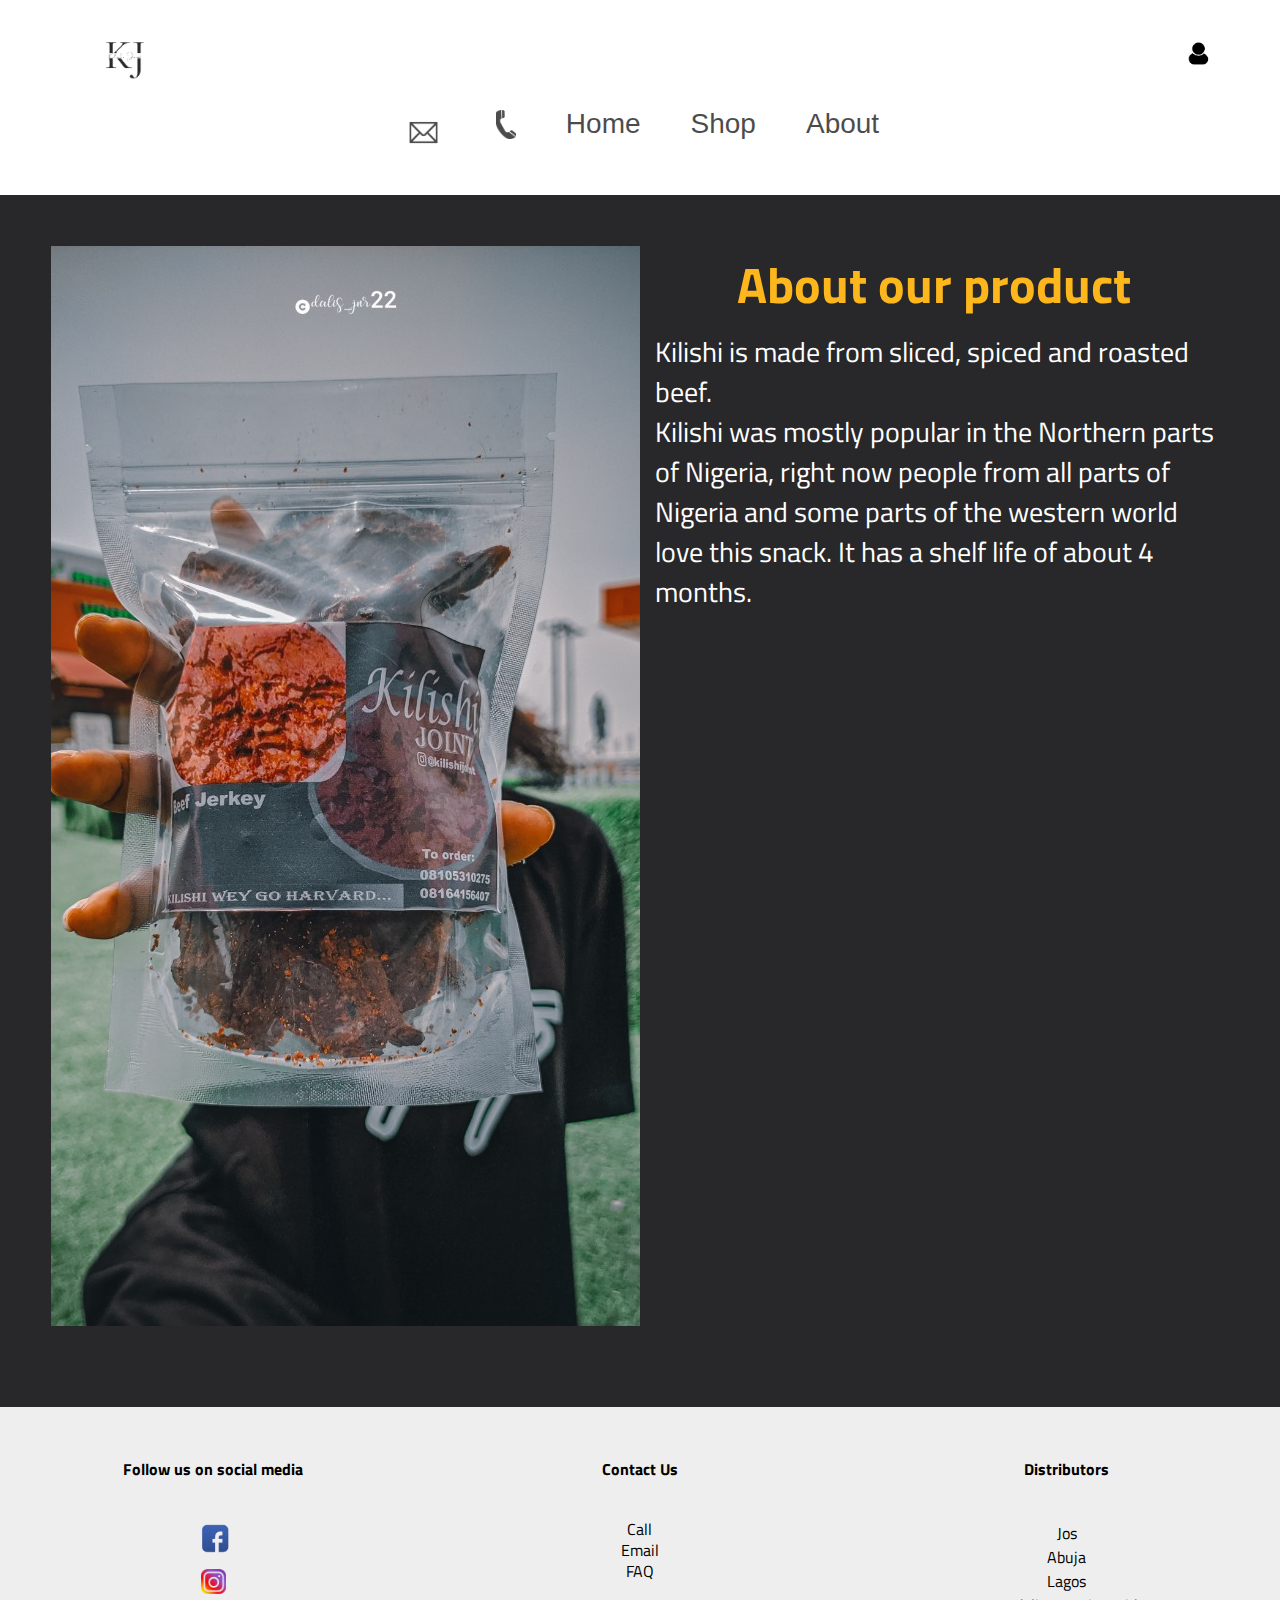
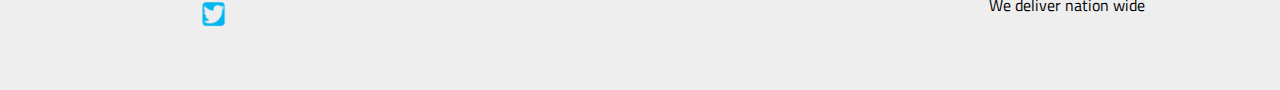
<file: about.html>
<!DOCTYPE html>
<html lang="en">
<head>
    <meta charset="UTF-8">
    <meta http-equiv="X-UA-Compatible" content="IE=edge">
    <meta name="viewport" content="width=device-width, initial-scale=1.0">
    <title>Kilishi Joint - About page</title>
    <link rel="stylesheet" href="css/style.css">
    <link rel="stylesheet" href="css/about.css">
    <link rel="stylesheet" href="css/product.css">
    <link rel="preconnect" href="https://fonts.googleapis.com">
    <link rel="preconnect" href="https://fonts.gstatic.com" crossorigin>
    <link rel="stylesheet" href="https://cdnjs.cloudflare.com/ajax/libs/font-awesome/4.7.0/css/font-awesome.min.css">
    <link href="https://fonts.googleapis.com/icon?family=Material+Icons" rel="stylesheet">
    <link
        rel="stylesheet"
        href="https://cdnjs.cloudflare.com/ajax/libs/font-awesome/5.15.1/css/all.min.css"
        integrity="sha512-+4zCK9k+qNFUR5X+cKL9EIR+ZOhtIloNl9GIKS57V1MyNsYpYcUrUeQc9vNfzsWfV28IaLL3i96P9sdNyeRssA=="
        crossorigin="anonymous"
        />
</head>
<body>
     <!-- navbar -->
    <nav></nav>

    <section class="about-product">
        <img src="img/img10.jpeg" class="product-img1" alt="">
        <div>
            <h1 class="title">About our product</h1>
                <p class="product-text">Kilishi is made from sliced, spiced and roasted beef. <br> Kilishi was mostly popular in the Northern parts of Nigeria, right now people from all parts of Nigeria and some parts of the western world love this snack. It has a shelf life of about 4 months.</p>
        </div>
    </section>

    <footer class="footer-section">
        <div class="footer-second">
            <div class="footer-column-1">
                <h3>Follow us on social media</h3>
                <a class="active" href="http://www.facebook.com/profile.php?id=100078228979882"><img src="img/facebook.png" class="social-img1" alt=""></a>
                <a class="active" href="http://instagram.com/kilishijoint?igshid=NmZiMzY2Mjc="><img src="img/insta.png" class="social-img" alt=""><a>
                <a class="active" href="http://twitter.com/kilishijoint?s=21&t=3jqkEp6y48Zc3IGKdm7s3A"><img src="img/twitter.png" class="social-img" alt=""></a>
            </div>
            <div class="footer-column-2">
                <h3>Contact Us</h3>
                <a href="tel:+2348105310275">Call</a>
                <a href="mailto:kilishijoint@gmail.com">Email</a>
                <a href="/about">FAQ</a>
            </div>
            <div class="footer-column-2">
                <h3>Distributors</h3>
                <p>Jos</p>
                <p>Abuja</p>
                <p>Lagos</p>
                <p>We deliver nation wide</p>
            </div>
        </div>
    </footer>

    <script src="../js/home.js"></script>
    <script src="js/nav.js"></script>
    <script src="../js/common.js"></script>
    <script src="../js/script.js"></script>
    <script src="js/about.js"></script>
</body>
</html>
</file>
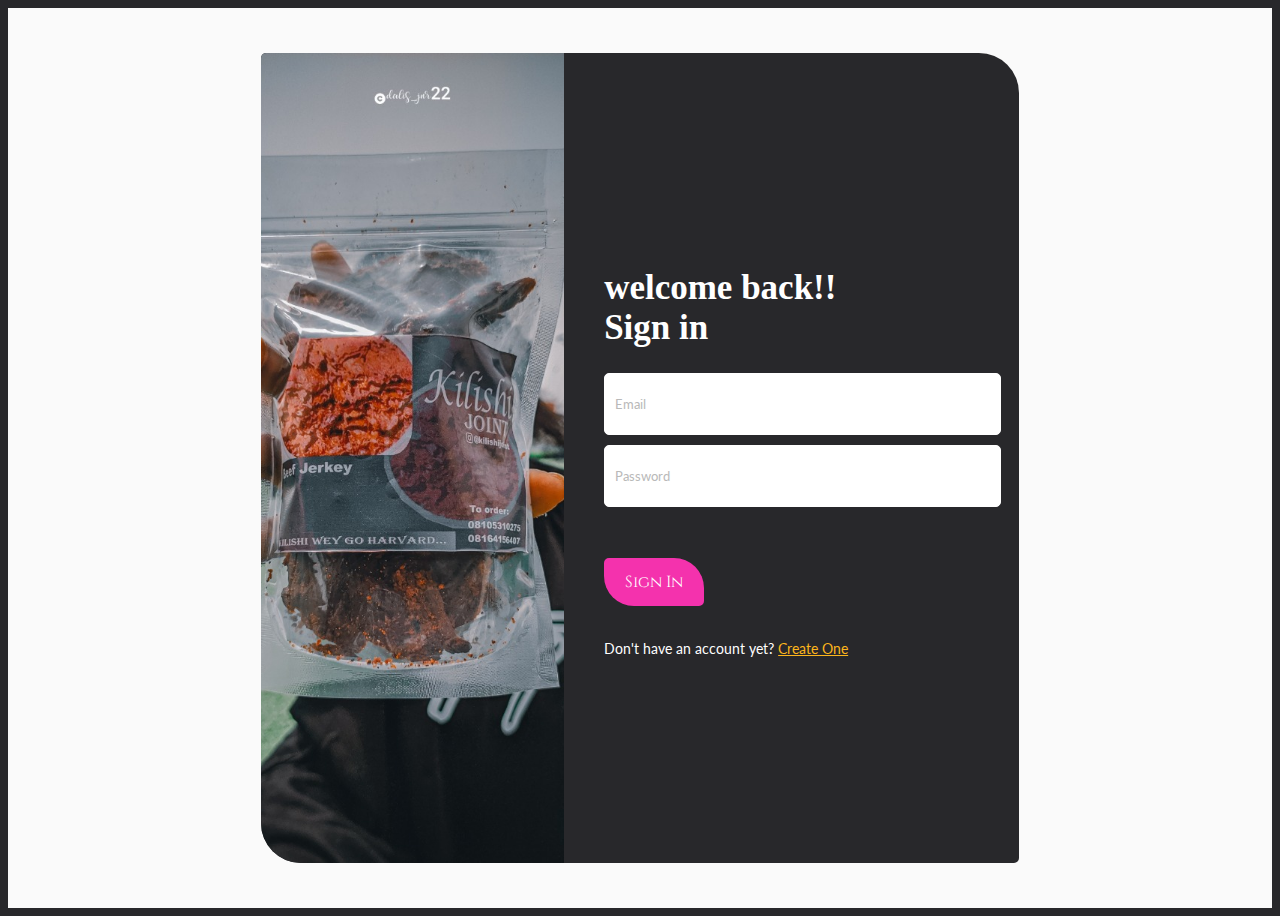
<file: login.html>
<!DOCTYPE html>
<html lang="en">
<head>
    <meta charset="UTF-8">
    <meta http-equiv="X-UA-Compatible" content="IE=edge">
    <meta name="viewport" content="width=device-width, initial-scale=1.0">
    <title>Kilishi Joint : Login Here</title>

    <link rel="preconnect" href="https://fonts.googleapis.com">
    <link rel="preconnect" href="https://fonts.gstatic.com" crossorigin>
    <link href="https://fonts.googleapis.com/css2?family=Cinzel&family=Lato&display=swap" rel="stylesheet">
    <link rel="stylesheet" href="css/style.css">
    <link rel="stylesheet" href="css/form.css">

</head>
<body>

    <img src="img/loading.gif" class="loader" alt="">

    <section class="form-section">
        <div class="form-container">
            <img src="img/img10.jpeg" class="form-img" alt="">
            <div class="form">
                <h1 class="form-heading">welcome back!! <br> Sign in</h1>
                <input type="email" autocomplete="off" id="email" placeholder="email">
                <input type="password" autocomplete="off" id="password" placeholder="password">
                <span class="error">**opps an error occured</span>

                <button class="submit-btn">Sign In</button>
                <p>Don't have an account yet? <a href="/signup" class="other-form-link">Create One</a></p>
            </div>
        </div>
    </section>
    
    <script src="js/common.js"></script>
    <script src="js/form.js"></script>

</body>
</html>
</file>
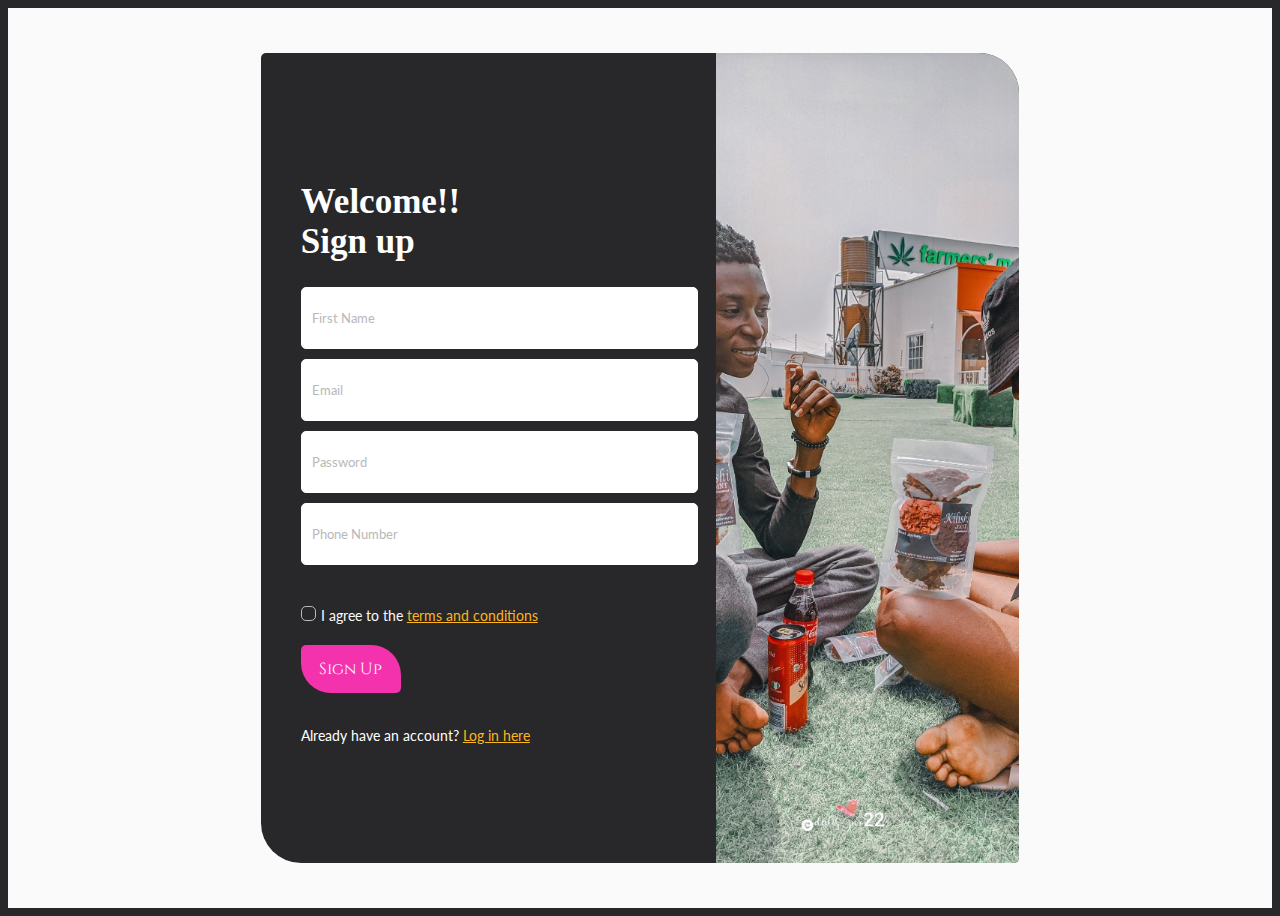
<file: public/signup.html>
<!DOCTYPE html>
<html lang="en">
<head>
    <meta charset="UTF-8">
    <meta http-equiv="X-UA-Compatible" content="IE=edge">
    <meta name="viewport" content="width=device-width, initial-scale=1.0">
    <title>Online Store : Signup Here</title>

    <link rel="preconnect" href="https://fonts.googleapis.com">
    <link rel="preconnect" href="https://fonts.gstatic.com" crossorigin>
    <link href="https://fonts.googleapis.com/css2?family=Cinzel&family=Lato&display=swap" rel="stylesheet">
    <link rel="stylesheet" href="css/style.css">
    <link rel="stylesheet" href="css/form.css">

</head>
<body>

    <img src="img/loading.gif" class="loader" alt="">

    <section class="form-section">
        <div class="form-container">
            <div class="form">
                <h1 class="form-heading">Welcome!! <br> Sign up</h1>
                <input type="text" autocomplete="off" id="name" placeholder="first name">
                <input type="email" autocomplete="off" id="email" placeholder="email">
                <input type="password" autocomplete="off" id="password" placeholder="password">
                <input type="number" autocomplete="off" id="number" placeholder="phone number">
                <span class="error">**oops something went wrong</span>

                <div>
                    <input type="checkbox" id="tc"><label for="tc" class="tc-text">I agree to the <a href="#">terms and conditions</a></label>
                </div>

                <button class="submit-btn">Sign Up</button>
                <p>Already have an account?  <a href="/login" class="other-form-link">Log in here</a></p>
            </div>
            <img src="img/img12.jpeg" class="form-img" alt="">
        </div>
    </section>
    
    <script src="js/common.js"></script>
    <script src="js/form.js"></script>

</body>
</html>
</file>
<file: css/style.css>
body {
    background-color: #28282B; 
}

.home {
    width: 100%;
    height: 120vh;
    background: url("../img/img8.jpeg");
    background-size: cover;
}


.sticky {
    position: fixed;
    top: 0;
    width: 100%;
    background-color: #f432ada0;

}


.navbar.sticky .link{
    color: #fff;
    opacity: 0.5;
}

.link.active, .link:hover, .navbar.sticky .link:hover, .navbar.sticky .link.active{
    opacity: 1; 
}

 
.user {
    width: 25px;
    height: 25px;
    position: relative;
    margin: 20px;
    cursor: pointer;
}

.user-icon {
    width: 100%;
    height: 100%;
    object-fit: cover;
}

.containers {
    width: 100%;
    height: 100vh;
    display: flex;
    align-items: center;
    justify-content: center;
}

h1 {
    color: #fff;
    font-size: 75px;
}

.auto-type{
    color: #fdb61c;
    font-size: 75px;
}

h2 {
    color: #f432ad;
}

.special-section {
    padding-top: 4%;
    margin-bottom: 40px;
}

.special-container {
    margin: 50px;
    margin-bottom: 0;
    display: flex;
    justify-content: space-between;
}

.special-card {
    width: 250px;
    height: auto;
    font-family: 'lato' sans-serif;
}

.special-dp {
    width: 100px;
    height: 100px;
    position: relative;
}

.special-dp img {
    width: 100%;
    height: 100%;
    object-fit: cover;
}

.special-dp {
    margin-bottom: 15px;
}

.special-title {
    font-size: 50px;
    line-height: 25px;
    margin: 30px 0;
    text-transform: capitalize;
    color: #fff;
    text-align: center;
}
.special-title2{
    font-size: 25px;
    
}
.special{
    opacity: 0.7;
    color: #fff;
    font-size: 20px;
    margin-top: 5px;
    justify-content: space-between;
}


.user-icon-popup{
    position: absolute;
    top: 200%;
    padding: 20px;
    background: #fff;
    font-family: 'lato', sans-serif;
    width: 180px;
    right: 0;
    border-radius: 5px;
    text-align: center;
    border: 1px solid #fdb61c;
    display: none;
}

.user-icon-popup.active{
    display: block;
}

.user-icon-popup p{
    font-size: 1.2rem;
    text-transform: capitalize;
    line-height: 2rem;
}

.user-icon-popup a{
    display: block;
    margin: 20px auto 0;
    text-decoration: none;
    color: #fff;
    background: #f432ad;
    width: 70px;
    padding-top: 10px;
    padding-bottom: 10px;
    
    text-transform: capitalize;
    border-radius: 5px;
    font-size: 20px;
}

@media screen and (max-width: 768px) {
    .special-section, .special-container, .special-title{
        margin-left: 20px;
        display: flex;
        flex-direction: column;
        justify-content: start;
        align-items: start;
    }
    .special-title {
        font-size: 20px;
        flex-wrap: wrap;
    }
}
</file>
<file: css/about.css>
.about-product {
    padding: 4vw;
    display: flex;
}

.product-img1 {
    width: 50%;
    height: 120vh;
}

.title {
    font-size: 50px;
    text-align: center;
    margin-bottom: 10px;
    color: #fdb61c;
}

.product-text {
    font-size: 28px;
    margin-left: 15px;
    color: #fff;
    line-height: 40px;
}

@media screen and (max-width: 768px) {
    .product-img1 {
        width: 50%;
        height: 50vh;
    }
    .title {
        font-size: 20px;
        text-align: center;
        margin-bottom: 10px;
        color: #fdb61c;
    }
    
    .product-text {
        font-size: 10px;
        margin-left: 15px;
        color: #fff;
        line-height: 20px;
    }
}
</file>
<file: css/product.css>
@import url("https://fonts.googleapis.com/css2?family=Titillium+Web:wght@200;300;400;700&display=swap");

* {
    margin: 0;
    padding: 0;
    box-sizing: border-box;
    text-decoration: none;
    font-family: "Titillium Web", sans-serif;
    list-style-type: none;
}

html {
    -ms-overflow-style: none; /* IE and Edge */
    scrollbar-width: none;
}

html::-webkit-scrollbar {
    display: none;
}

body {
    display: flex;
    flex-direction: column;
    -ms-overflow-style: none; /* IE and Edge */
    scrollbar-width: none;
}

body::webkit-scrollbar {
    display: none;
}

a {
    color: black;
    line-height: 1;
}

ul {
    list-style-type: none;
}

button:focus {
    outline: none;
}


/*Navbar*/
nav {
    display: flex;
    flex-direction: column;
    position: relative;
    justify-content: center;
    align-items: center;
    padding: 10px;
    background-color: #fff;
    z-index: 10;
}

/* logo , my account and shopping cart */
nav .navbar-top {
    max-width: 1600px;
    padding: 10px;
    width: 100%;
    display: flex;
    flex-direction: row;
    justify-content: space-between;
}

.navbar-top {
    width: 150px;
    height: 75px;
}

.navbar-top .logo{
    position: absolute;
    top: 30px;
    left: 100px;
}

.logo {
    width: 50px !important;
    height: 50px !important; 
}
#menuButton {
    width: 45px;
    height: 40px;
    cursor: pointer;
    color: #fff;
    background: transparent;
    border: none;
    display: none;
    font-size: 1.8rem;
}

#menuButton:focus {
    outline: none;
}

#menuButton:hover {
    color: #0d3c3f;
}

/* container of my account and shopping cart */
.navbar-top > div {
    font-size: 25px;
    margin-right: 10px;
    display: flex;
    flex-direction: row;
    align-items: center;
    justify-content: center;
    height: 60px;
}

ul a{
    display: block;
    color: #000;
    text-align: center;
    font-size: 28px !important;
    font-family: 'cinzel', sans-serif;
    padding: 20px;
    text-decoration: none;
}

.links-container{
    display: flex;
    justify-content: center;
    list-style: none;
    padding-top: 10px;
}

.link-item{
    margin: 10px;
}

.link{
    font-size: 30px;
    color: #000;
    text-decoration: none;
    padding: 10px;
    opacity: 0.7;
    transition: .5s;
}

.navbar-top .shopping-cart {
    margin-left: 10px;
    font-size: 1.4rem;
}

.shopping-cart .sum-prices {
    display: flex;
    flex-direction: row;
    justify-content: center;
    align-items: center;
}

#sum-prices {
    padding-left: 5px;
}

.sum-prices h6 {
    font-size: 0.9rem;
}

.shoppingCartButton {
    cursor: pointer;
}

.producstOnCart {
    -ms-overflow-style: none; /* IE and Edge */
    scrollbar-width: none;
    overflow: hidden;
    overflow-y: scroll;
    scroll-behavior: smooth;
    overscroll-behavior: contain;
    background-color: #202020;
    width: 300px;
    height: 500px;
    color: #f0f0f0;
    z-index: 15;
    position: fixed;
    top: 20px;
    right: 0;
    text-align: center;
    animation: fade 1s;
}

.producstOnCart::-webkit-scrollbar {
    display: none;
}

@keyframes fade {
    0% {
        transform: translateX(100%);
    }
    100% {
        transform: none;
    }
}

.producstOnCart::-webkit-scrollbar {
    width: 0;
    background: transparent;
}

.hide {
    display: none;
    visibility: none;
}

.producstOnCart ul {
    text-align: left;
    display: flex;
    flex-direction: column;
    justify-content: center;
    align-items: center;
}

.producstOnCart .buyItem {
    border-bottom: #aaa 1px solid;
    width: 90%;
    padding: 10px 0;
    display: flex;
}

.producstOnCart img {
    width: 90px;
}

.producstOnCart .top {
    display: flex;
    background-color: #616161;
    text-align: center;
    padding: 10px 0;
    position: sticky;
    top: 0;
    width: 100%;
}

.top button {
    background: transparent;
    border: none;
    font-size: 1.4rem;
    margin-left: 10px;
    color: #f432ad;
    cursor: pointer;
}

.top button:hover {
    color: #fff;
}

.top h3 {
    position: absolute;
    left: 50%;
    top: 50%;
    transform: translate(-50%, -50%);
    margin: 0 auto;
}

.producstOnCart > .checkout {
    font-size: 0.9rem;
    margin: 20px auto;
    border: none;
    background-color: #297075;
    padding: 10px 20px;
    color: #eee;
    cursor: pointer;
}

.overlay {
    overflow: hidden;
    display: inline-block;
    content: "";
    position: fixed;
    left: 0;
    top: 0;
    width: 100vw;
    height: 100vh;
    z-index: -1;
    background: rgba(0, 0, 0, 0.5);
}

.stopScrolling {
    height: 100vh;
    overflow: hidden;
}

.buyItem h6 {
    margin-bottom: 10px;
}

.buyItem button {
    background: transparent;
    color: #fff;
    cursor: pointer;
    font-weight: 900;
    font-size: 1.2rem;
    padding: 0 6px;
    border: none;
}

.buyItem button:active {
    color: #96c8cc;
}

.buyItem > div {
    padding: 0 20px;
}

.producstOnCart .empty {
    justify-self: center;
    margin: 150px auto;
}

.navbar {
    max-width: 1600px;
    width: 88vw;
    display: flex;
    flex-direction: row;
    position: relative;
}

.links {
    position: relative;
    display: inline-block;
    margin: auto;
}

.links ul {
    display: flex;
    flex-direction: row;
}

ul .nav-links {
    cursor: pointer;
    color: #333333;
    text-align: center;
    padding: 15px;
}

.nav-links > a:visited,
.navbar-top > a:visited {
    color: #333333;
}

.email {
    height: 45px;
    width: 45px;
}

.phone {
    width: 20px;
    height: 29px;
}

.link {
    text-align: center;
    font-size: 0.9rem;
}

.nav-links:hover .link {
    color: #24738b;
    text-decoration: none;
}

.navbarResponsive .links {
    margin: 5px;
}

.navbarResponsive ul {
    flex-direction: column;
    text-align: left;
}

.navbarResponsive {
    position: relative;
    margin-left: 50px;
}

.navbarResponsive .nav-links {
    text-align: left;
}

.navbarResponsive .nav-links > .link {
    z-index: 15;
    color: white;
}

.main-section {
    width: 100%;
    text-align: center;
    margin: 50px 0;
}

.product-container {
    max-width: 1600px;
    margin: auto;
    width: 88vw;
    position: relative;
}
.main-section{
    font-size: 1.3rem;
}

.products {
    display: grid;
    grid-template-columns: repeat(3, 1fr);
    grid-gap: 40px;
}

.product {
    position: relative;
    text-align: center;
    height: 100%;
    border-radius: 5px;
    overflow: hidden;
}

.product-over {
    z-index: 10;
    position: absolute;
    left: 0;
    top: 0;
    width: 100%;
    height: 76.4%;
    display: none;
    justify-content: center;
    align-items: center;
    animation-name: show_top;
    animation-duration: 1s;
    backdrop-filter: blur(5px);
}
@keyframes show_top {
    from {
        opacity: 0;
    }
    to {
        opacity: 1;
    }
}

.product-image:hover .product-over {
    display: flex;
    flex-direction: column;
}

img {
    width: 100%;
    height: 100%;
    object-fit: cover;
}

.productName {
    font-size: 20px;
    color: #fff;
}


.price, .priceValue {
    color: #f432ad;
    font-size: 1.5rem;
    margin-top: 0;
    text-align: left;
    margin-left: 10px;
}


/* Buttons style */
.btn {
    background-color: #f432add0;
    padding: 15px 50px 15px 30px;
    color: #fff;
    font-weight: bold;
    border-radius: 5px;
    text-align: center;
    font-size: 1.1rem;
    position: relative;
}



.btn:active {
    box-shadow: none;
}

.btn > .fa-angle-right {
    font-size: 1.5rem;
    position: absolute;
    right: 30px;
    top: 50%;
    transform: translateY(-50%);
    transition: right 0.5s;
}

.btn:hover .fa-angle-right {
    font-size: 1.5rem;
    position: absolute;
    right: 20px;
}

.btn i {
    margin: 0 5px;
}

.btn-small {
    border: none;
    font-size: 0.9rem;
    width: 60%;
    padding: 15px;
    background-color: white;
    box-shadow: 2px 2px 2px #49989e;
    color: black;
    margin-bottom: 10px;
    cursor: pointer;
}

.btn-small:hover {
    background-color: #f432add0;
    color: white;
}

/* review section */

.review-section{
    padding: 50% 5vw;
    width: 100%;
}

.section-title {
    font-size: 40px;
}

.review-container{
    margin: 50px;
    margin-bottom: 0;
    display: flex;
    justify-content: flex-start;
    gap: 20px;
}

.review-card{
    width: 250px;
    height: auto;
    font-family: 'lato', sans-serif;
}

.user-dp{
    width: 150px;
    height: 150px;
    border-radius: 50%;
    position: relative;
}

.user-dp img{
    width: 100%;
    height: 100%;
    object-fit: cover;
}

.user-dp::before{
    content: '';
    position: absolute;
    top: 10px;
    left: 10px;
    right: 10px;
    bottom: 10px;
    border: 4px solid #fff;
    border-radius: 50%;
}

.user-dp::after{
    content: attr(data-rating);
    position: absolute;
    bottom: 0;
    right: -20px;
    padding: 5px 20px;
    border-radius: 20px;
    background: #fdb61c;
}

.review-title{
    font-size: 20px;
    line-height: 25px;
    margin: 30px 0;
    text-transform: capitalize;
    color: #f432ad;
}

.review{
    opacity: 0.7;
    color: #fff;
}

/* add review section */
.detail-des, .review-section, .add-review-section{
    width: 100%;
    padding: 5vw;
}

.des{
    white-space: pre-wrap;
    font-family: 'lato', sans-serif;
    line-height: 30px;
    font-size: 20px;
    opacity: 0.5;
}

.review-headline, .review-field{
    width: 100%;
    height: 40px;
    border: 2px solid #c9c9c9;
    margin: 10px 0;
    padding: 10px;
    line-height: 40px;
    font-family: 'lato', sans-serif;
    color: #000;
    outline: none;
    text-transform: capitalize;
}

::placeholder{
    color: #c9c9c9;
}

.review-field{
    height: 160px;
    resize: none;
    padding: 0 10px;
}

.review-headline:focus,
.review-field:focus{
    border-color: #fdb61c;
}

.review-headline:focus::placeholder,
.review-field:focus::placeholder{
    color: #fdb61c;
}

.rating-text{
    font-family: 'lato', sans-serif;
    color: #c9c9c9;
    text-transform: uppercase;
    margin: 10px 0;
}

.rating-star{
    width: 30px;
    height: 30px;
    cursor: pointer;
}

.add-review-btn{
    border: none;
    outline: none;
    background: #f432ad;
    padding: 10px 20px;
    color: #fff;
    font-family: 'lato',sans-serif;
    font-size: 16px;
    text-transform: capitalize;
    margin-top: 30px;
    cursor: pointer;
}

footer {
    overflow: hidden;
    background-color: #eee;
    color: #000;
    margin-top: 30px;
}

footer .footer-second {
    width: 100%;
    display: inline-block;
    padding: 50px 0;
    overflow: hidden;
    text-align: center;
}

.footer-second a {
    display: block;
    margin: 5px auto;
}

.social-img {
    width: 6%;
    height: 6%;
}
.social-img1 {
    width: 8.8%;
    height: 8.8%;
}
.footer-second h3 {
    margin-bottom: 40px;
    font-size: 1rem;
}

.footer-second a:hover {
    color: #045e52;
    text-decoration: underline;
    text-decoration-color: black;
}

.footer-column-1 {
    width: calc(33.33333%);
    float: left;
}

.footer-column-2 {
    width: calc(33.33333%);
    float: left;
}

.footer-column-3 {
    width: calc(33.33333%);
    float: left;
    line-height: 20px;
}





.hidden {
    display: none;
}

@media screen and (max-width: 1024px) {
    nav .navbar-top {
        padding: 0;
    }

    nav {
        justify-content: left;
        align-items: flex-start;
        margin-bottom: 20px;
    }

    .navbar-top .logo {
        width: 100px;
        float: left;
    }

    #menuButton {
        display: inline;
        color: #000;
    }

    .navbar {
        background-color: #141414;
        width: 400px;
        height: 55vh;
        z-index: 10;
        position: absolute;
        top: 100px;
        left: 0;
        transform: translateX(-500px);
    }

    .navbarResponsive {
        transition: transform 0.5s;
        flex-direction: column;
        transform: translateX(0);
    }

    .navbarResponsive:after {
        content: "";
        position: fixed;
        left: 0;
        top: 0;
        width: 100vw;
        height: 100%;
        background: rgba(0, 0, 0, 0.5);
        z-index: -1;
    }

    .nav-links:hover .link::before {
        display: none;
    }

    .nav-links:hover .link::after {
        display: none;
    }
    .nav-links:hover .link {
        text-decoration: underline;
    }

    .item img {
        padding: 10px 5px;
    }

    .product-container {
        width: 90%;
    }

    .product-over button {
        font-size: 0;
    }

    .product .product-image {
        height: 300px;
    }
}

@media screen and (max-width: 768px) {
    .account-btn {
        font-size: 1rem;
    }

    .product-summary {
        height: 30%;
    }

    .products {
        width: 55%;
        height: 100%;
        margin: auto;
        grid-template-columns: repeat(1, 1fr);
    }

    .product-summary > p {
        display: none;
    }

    .review-section, .review-container, .section-title{
        margin-left: 8px;
        display: flex;
        flex-direction: column;
        justify-content: start;
        align-items: start;
    }
    .section-title {
        font-size: 20px;
        flex-wrap: wrap;
    }
    .add-review-section, .review {
        margin-left: 8px;
        display: flex;
        flex-direction: column;
        justify-content: start;
        align-items: start;
    }

    .review-headline {
        height: 40px !important;
    }
    .review-headline, .review-field{
        width: 70%;
        height: 80px;
        border: 2px solid #c9c9c9;
        margin: 10px 0;
        padding: 10px;
        line-height: 40px;
        font-family: 'lato', sans-serif;
        color: #000;
        outline: none;
        text-transform: capitalize;
    }

    footer .footer-second {
        margin-left: 30px;
        display: flex;
        flex-direction: column;
        justify-content: start;
        align-items: start;
    }

    .footer-second h3 {
        margin-bottom: 15px;
    }

    .footer-second > div {
        margin-top: 30px;
        text-align: left;
        width: 100%;
    }
    .footer-second a {
        width: 100%;
    }
}

@media screen and (max-width: 400px) {
    .btn {
        font-size: 0.9rem;
    }

    .navbar {
        width: 100vw;
        height: 430px;
    }

    .logo {
        width: 35px !important;
        height: 35px !important; 
    }
    .producstOnCart {
        font-size: 0.8rem;
    }


    .product-summary .price {
        display: inline;
        left: 0;
    }

    .price, .priceValue {
        color: #dd3333;
        margin-top: 40px ;
        text-align: left;
        padding: 5px;
        font-size: 1rem;
    }


    #sum-prices {
        display: none;
    }

    .fas {
        font-size: 1rem;
    }
}
</file>
<file: css/form.css>
.loader{
    position: fixed;
    top: 50%;
    left: 50%;
    transform: translate(-50%, -50%);
    width: 90px;
    z-index: 5;
    display: none;
}

.form-section{
    width: 100%;
    height: 100vh;
    position: relative;
    display: flex;
    justify-content: center;
    align-items: center;
    background: #fafafa;
}

.form-container{
    width: 60%;
    min-width: 300px;
    height: 90vh;
    background: #28282B;
    overflow: hidden;
    z-index: 2;
    display: flex;
    border-radius: 5px 40px;
}

.form-img{
    width: 40%;
    height: 100%;
    object-fit: cover;
}

.form{
    width: 60%;
    padding: 20px 40px;
    display: flex;
    flex-direction: column;
    justify-content: center;
}

.form-heading{
    font-size: 35px;
    margin-bottom: 20px;
}

input, textarea{
    width: 100%;
    height: 40px;
    border: 1px solid #fff;
    margin: 5px 0;
    padding: 10px;
    line-height: 40px;
    font-family: 'lato', sans-serif;
    color: #000;
    outline: none;
    border-radius: 5px;
}

::placeholder{
    color: #b9b9b9;
    text-transform: capitalize;
}

input::-webkit-inner-spin-button{
    -webkit-appearance: none;
    margin: 0;
}

input:focus, textarea:focus{
    border: 2px solid #fdb61c;
}

input:focus::placeholder, textarea:focus::placeholder{
    color: #fdb61c;
}

.error{
    display: block;
    font-size: .8rem;
    color: rgb(244, 234, 234);
    margin: 5px 0;
    text-transform: capitalize;
    font-family: 'lato', sans-serif;
    user-select: none;
    opacity: 0;
}

.error.show{
    opacity: 1;
}

#tc{
    -webkit-appearance: none;
    width: 15px;
    height: 15px;
    padding: 0;
    border: 1px solid #b9b9b9;
    cursor: pointer;
    position: relative;
    margin-top: 10px;
    margin-bottom: 0;
}

#tc:checked{
    background: #f432ad;
}

#tc::before{
    content: '';
    position: absolute;
    top: 0;
    left: 0;
    bottom: 0;
    right: 0;
    background: url(../img/check.png);
    background-size: contain;
    display: none;
}

#tc:checked::before{
    display: block;
}

.tc-text{
    margin-left: 5px;
    font-size: 14px;
    font-family: 'lato', sans-serif;
    color: #fafafa;
}

.tc-text a{
    color: #fdb61c;
}

.submit-btn{
    display: block;
    margin: 20px 0;
    width: 100px;
    padding: .8rem 0;
    border-radius: 5px 30px;
    background: #f432ad;
    color: #fff;
    font-family: 'cinzel';
    border: none;
    outline: none;
    cursor: pointer;
    font-size: 1rem;
}

.other-form-link{
    font-family: 'lato', sans-serif;
    color: #fdb61c;
    font-size: 14px;
}
p {
    font-family: 'lato', sans-serif;
    color: #fff;
    font-size: 14px;
}
</file>
<file: public/css/style.css>
body {
    background-color: #28282B; 
}

.home {
    width: 100%;
    height: 120vh;
    background: url("../img/img8.jpeg");
    background-size: cover;
}


.sticky {
    position: fixed;
    top: 0;
    width: 100%;
    background-color: #fff;

}


.navbar.sticky .link{
    color: #fff;
    opacity: 0.5;
}

.link.active, .link:hover, .navbar.sticky .link:hover, .navbar.sticky .link.active{
    opacity: 1; 
}

 
.user {
    width: 25px;
    height: 25px;
    position: relative;
    margin: 20px;
    cursor: pointer;
}

.user-icon {
    width: 100%;
    height: 100%;
    object-fit: cover;
}

.containers {
    width: 100%;
    height: 100vh;
    display: flex;
    align-items: center;
    justify-content: center;
}

h1 {
    color: #fff;
    font-size: 75px;
}

.auto-type{
    color: #fdb61c;
    font-size: 75px;
}

h2 {
    color: #f432ad;
}

.special-section {
    padding-top: 4%;
    margin-bottom: 40px;
}

.special-container {
    margin: 50px;
    margin-bottom: 0;
    display: flex;
    justify-content: space-between;
}

.special-card {
    width: 250px;
    height: auto;
    font-family: 'lato' sans-serif;
}

.special-dp {
    width: 100px;
    height: 100px;
    position: relative;
}

.special-dp img {
    width: 100%;
    height: 100%;
    object-fit: cover;
}

.special-dp {
    margin-bottom: 15px;
}

.special-title {
    font-size: 50px;
    line-height: 25px;
    margin: 30px 0;
    text-transform: capitalize;
    color: #fff;
    text-align: center;
}
.special-title2{
    font-size: 25px;
    
}
.special{
    opacity: 0.7;
    color: #fff;
    font-size: 20px;
    margin-top: 5px;
    justify-content: space-between;
}


.user-icon-popup{
    position: absolute;
    top: 200%;
    padding: 20px;
    background: #fff;
    font-family: 'lato', sans-serif;
    width: 180px;
    right: 0;
    border-radius: 5px;
    text-align: center;
    border: 1px solid #fdb61c;
    display: none;
}

.user-icon-popup.active{
    display: block;
}

.user-icon-popup p{
    font-size: 1.2rem;
    text-transform: capitalize;
    line-height: 2rem;
}

.user-icon-popup a{
    display: block;
    margin: 20px auto 0;
    text-decoration: none;
    color: #fff;
    background: #f432ad;
    width: 70px;
    padding-top: 10px;
    padding-bottom: 10px;
    
    text-transform: capitalize;
    border-radius: 5px;
    font-size: 20px;
}

@media screen and (max-width: 768px) {
    .special-section, .special-container, .special-title{
        margin-left: 20px;
        display: flex;
        flex-direction: column;
        justify-content: start;
        align-items: start;
    }
    .special-title {
        font-size: 20px;
        flex-wrap: wrap;
    }

    h1, .auto-type{
        font-size: 55px;
    }

    .home {
        width: 99%;
        height: 90vh;
        background: url("../img/img8.jpeg");
        background-size: cover;
    }

}
</file>
<file: public/css/form.css>
.loader{
    position: fixed;
    top: 50%;
    left: 50%;
    transform: translate(-50%, -50%);
    width: 90px;
    z-index: 5;
    display: none;
}

.form-section{
    width: 100%;
    height: 100vh;
    position: relative;
    display: flex;
    justify-content: center;
    align-items: center;
    background: #fafafa;
}

.form-container{
    width: 60%;
    min-width: 300px;
    height: 90vh;
    background: #28282B;
    overflow: hidden;
    z-index: 2;
    display: flex;
    border-radius: 5px 40px;
}

.form-img{
    width: 40%;
    height: 100%;
    object-fit: cover;
}

.form{
    width: 60%;
    padding: 20px 40px;
    display: flex;
    flex-direction: column;
    justify-content: center;
}

.form-heading{
    font-size: 35px;
    margin-bottom: 20px;
}

input, textarea{
    width: 100%;
    height: 40px;
    border: 1px solid #fff;
    margin: 5px 0;
    padding: 10px;
    line-height: 40px;
    font-family: 'lato', sans-serif;
    color: #000;
    outline: none;
    border-radius: 5px;
}

::placeholder{
    color: #b9b9b9;
    text-transform: capitalize;
}

input::-webkit-inner-spin-button{
    -webkit-appearance: none;
    margin: 0;
}

input:focus, textarea:focus{
    border: 2px solid #fdb61c;
}

input:focus::placeholder, textarea:focus::placeholder{
    color: #fdb61c;
}

.error{
    display: block;
    font-size: .8rem;
    color: rgb(244, 234, 234);
    margin: 5px 0;
    text-transform: capitalize;
    font-family: 'lato', sans-serif;
    user-select: none;
    opacity: 0;
}

.error.show{
    opacity: 1;
}

#tc{
    -webkit-appearance: none;
    width: 15px;
    height: 15px;
    padding: 0;
    border: 1px solid #b9b9b9;
    cursor: pointer;
    position: relative;
    margin-top: 10px;
    margin-bottom: 0;
}

#tc:checked{
    background: #f432ad;
}

#tc::before{
    content: '';
    position: absolute;
    top: 0;
    left: 0;
    bottom: 0;
    right: 0;
    background: url(../img/check.png);
    background-size: contain;
    display: none;
}

#tc:checked::before{
    display: block;
}

.tc-text{
    margin-left: 5px;
    font-size: 14px;
    font-family: 'lato', sans-serif;
    color: #fafafa;
}

.tc-text a{
    color: #fdb61c;
}

.submit-btn{
    display: block;
    margin: 20px 0;
    width: 100px;
    padding: .8rem 0;
    border-radius: 5px 30px;
    background: #f432ad;
    color: #fff;
    font-family: 'cinzel';
    border: none;
    outline: none;
    cursor: pointer;
    font-size: 1rem;
}

.other-form-link{
    font-family: 'lato', sans-serif;
    color: #fdb61c;
    font-size: 14px;
}
p {
    font-family: 'lato', sans-serif;
    color: #fff;
    font-size: 14px;
}


@media screen and (max-width: 768px) {
    .form-section{
        width: 100%;
        height: 70vh;
        margin-top: 90px;
    }

    .form-container{
        width: 60%;
        /* min-width: 300px; */
        height: 64vh;
        overflow: hidden;
    }

    .form-img{
        width: 50%;
        height: 100%;
        object-fit: cover;
    }

    .form{
        width: 40%;
        padding: 10px 20px;;
    }
    
    
    .form-heading{
        font-size: 20px;
        margin-bottom: 5px;
    }
    
    input, textarea{
        width: 90%;
        height: 10px;
        border: 1px solid #fff;
        /* margin: 5px 0; */
        padding: 10px;
        line-height: 10px;
    }
    
    p #tc {
        font-size: 10px;
    }

    #tc{
        width: 10px;
        height: 10px;
        margin-top: 1px;
        margin-bottom: 0;
    }

    .submit-btn{
        margin: 5px 0;
        width: 100px;
    }
    
}
</file>
